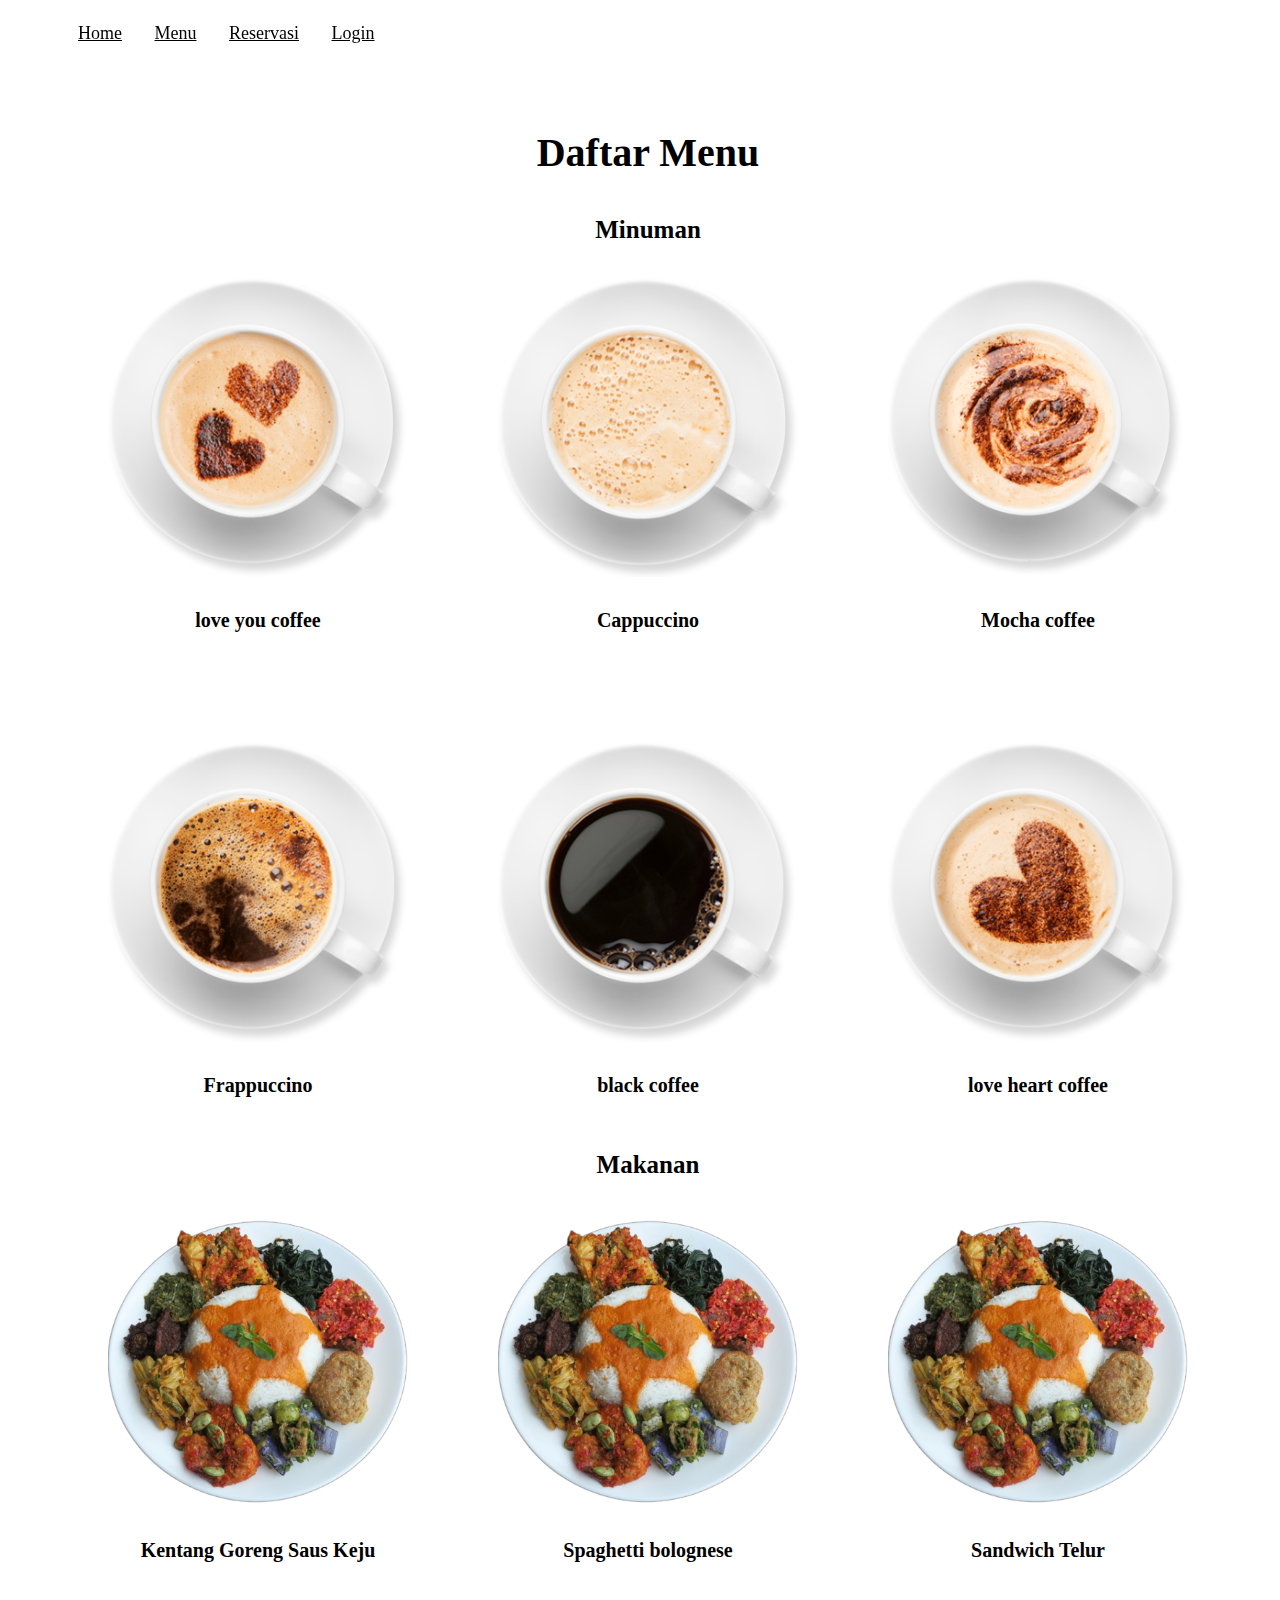
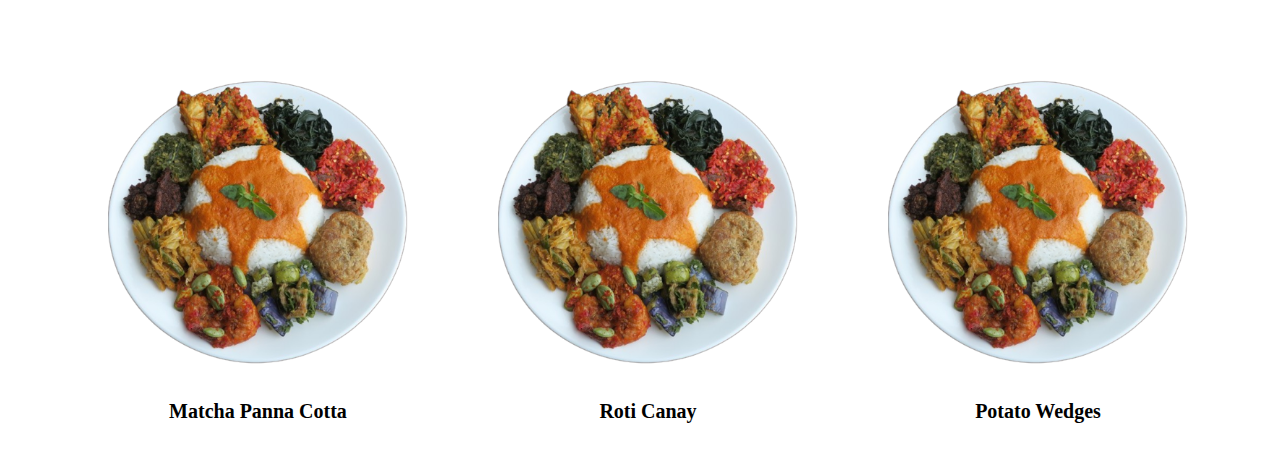
<file: resources/views/TEmplte/menu.html>
<!DOCTYPE html>
<html lang="en">

<head>
    <meta charset="UTF-8">
    <meta http-equiv="X-UA-Compatible" content="IE=edge">
    <meta name="viewport" content="width=device-width, initial-scale=1.0">
    <link rel="stylesheet" href="style.css">
    <title>menu</title>
</head>

<body>
    <header class="header">

        <section class="flex">
            <nav class="navbar">
                <a href="index.html">Home</a>
                <a href="menu.html">Menu</a>
                <a href="reservasi.html">Reservasi</a>
                <a href="#">Login</a>
            </nav>

            <div id="menu-btn" class="fas fa-bars"></div>

        </section>

    </header>

    <section class="menu" id="menu">

        <div class="heading">
            <h3>Daftar Menu</h3>
            <h4>Minuman</h4>
        </div>

        <div class="box-container">

            <div class="box">
                <img src="image/menu-1.png" alt="">
                <h3>love you coffee</h3>
            </div>

            <div class="box">
                <img src="image/menu-2.png" alt="">
                <h3>Cappuccino</h3>
            </div>

            <div class="box">
                <img src="image/menu-3.png" alt="">
                <h3>Mocha coffee</h3>
            </div>

            <div class="box">
                <img src="image/menu-4.png" alt="">
                <h3>Frappuccino</h3>
            </div>

            <div class="box">
                <img src="image/menu-5.png" alt="">
                <h3>black coffee</h3>
            </div>

            <div class="box">
                <img src="image/menu-6.png" alt="">
                <h3>love heart coffee</h3>
            </div>

        </div>

        <div class="heading">
            <h4>Makanan</h4>
        </div>

        <div class="box-container2">

            <div class="box">
                <img src="image/makanan-1.png" alt="">
                <h3>Kentang Goreng Saus Keju</h3>
            </div>

            <div class="box">
                <img src="image/makanan-1.png" alt="">
                <h3>Spaghetti bolognese</h3>
            </div>

            <div class="box">
                <img src="image/makanan-1.png" alt="">
                <h3>Sandwich Telur</h3>
            </div>

            <div class="box">
                <img src="image/makanan-1.png" alt="">
                <h3>Matcha Panna Cotta</h3>
            </div>

            <div class="box">
                <img src="image/makanan-1.png" alt="">
                <h3>Roti Canay</h3>
            </div>

            <div class="box">
                <img src="image/makanan-1.png" alt="">
                <h3>Potato Wedges</h3>
            </div>

        </div>

    </section>
</body>

</html>
</file>
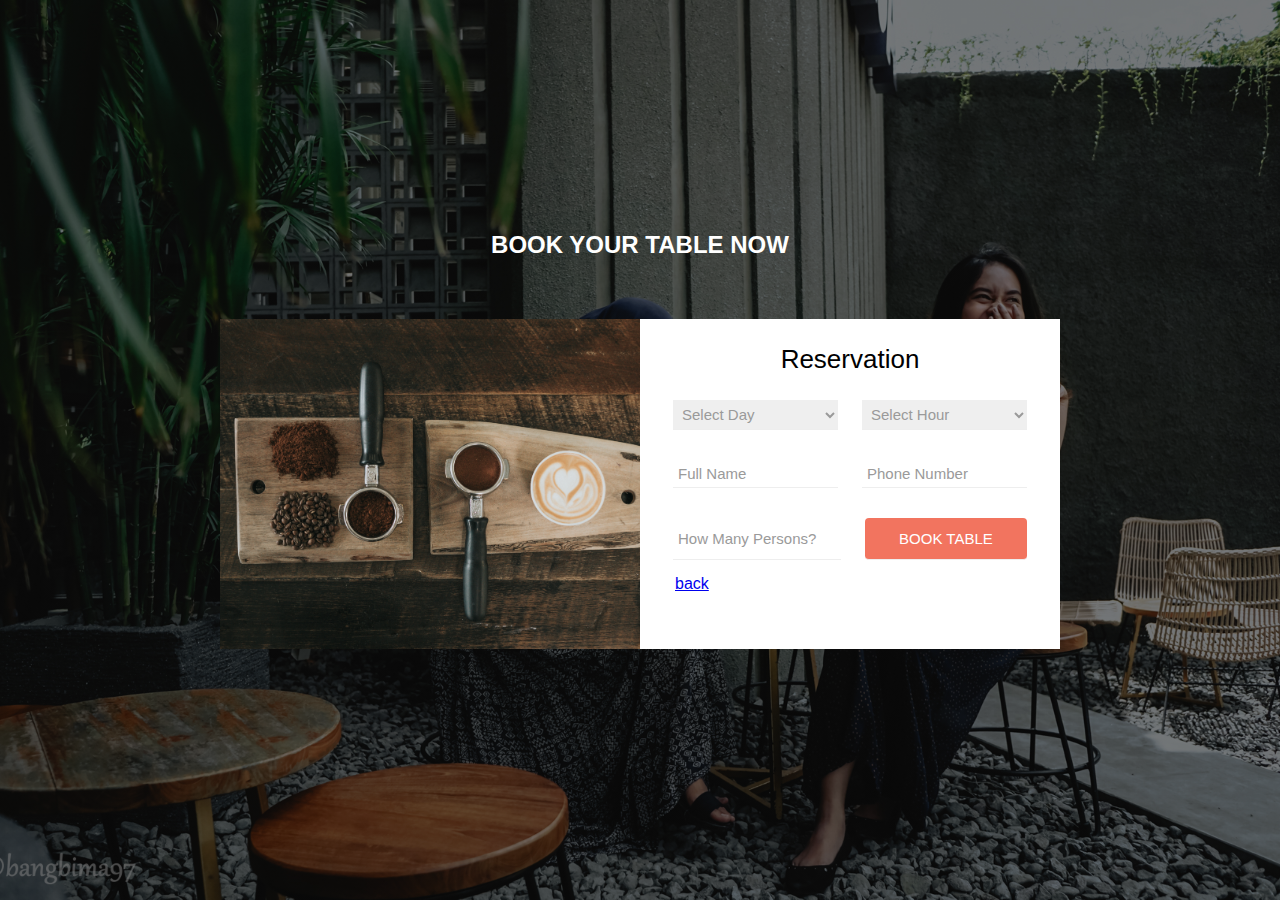
<file: resources/views/TEmplte/reservasi.html>
<!DOCTYPE html>
<html>

<head>
    <meta charset="utf-8">
    <meta http-equiv="X-UA-Compatible" content="IE=edge">
    <title>Reservation Form</title>
    <meta name="viewport" content="width=device-width, initial-scale=1">
    <link rel="stylesheet" href="reservasi.css">
</head>

<body>


    <section class="reservasi">

        <h2>BOOK YOUR TABLE NOW</h2>
        <div class="reservasi-container">
            <div class="reservasi-img">
                <!-- image here -->
            </div>

            <div class="reservasi-content">
                <h3>Reservation</h3>
                <form>
                    <div class="form-row">
                        <select name="days">
                            <option value="day-select">Select Day</option>
                            <option value="sunday">Sunday</option>
                            <option value="monday">Monday</option>
                            <option value="tuesday">Tuesday</option>
                            <option value="wednesday">Wednesday</option>
                            <option value="thursday">Thursday</option>
                            <option value="friday">Friday</option>
                            <option value="saturday">Saturday</option>
                        </select>

                        <select name="hours">
                            <option value="hour-select">Select Hour</option>
                            <option value="10">10: 00</option>
                            <option value="10">12: 00</option>
                            <option value="10">14: 00</option>
                            <option value="10">16: 00</option>
                            <option value="10">18: 00</option>
                            <option value="10">20: 00</option>
                            <option value="10">22: 00</option>
                        </select>
                    </div>

                    <div class="form-row">
                        <input type="text" placeholder="Full Name">
                        <input type="text" placeholder="Phone Number">
                    </div>

                    <div class="form-row">
                        <input type="number" placeholder="How Many Persons?" min="1">
                        <input type="submit" value="BOOK TABLE">
                    </div>
                    <div class="back">
                        <a href="index.html">back</a>
                    </div>
                </form>
            </div>
        </div>
    </section>

</body>

</html>
</file>
<file: resources/views/TEmplte/style.css>
*::selection {
    background-color: var(--main-color);
    color: var(--white);
}

html {
    font-size: 62.5%;
    overflow-x: hidden;
    scroll-behavior: smooth;
    scroll-padding-top: 6.5rem;
}

section {
    padding: 3rem 2rem;
    max-width: 1200px;
    margin: 0 auto;
}

.heading {
    text-align: center;
    margin-bottom: 3rem;
}

.heading img {
    height: 4rem;
    margin-bottom: 1rem;
}

.heading h3 {
    font-size: 4rem;
    color: var(--black);
    font-family: 'Merienda One', cursive;
}


.btn {
    display: inline-block;
    margin-top: 1rem;
    background-color: var(--main-color);
    cursor: pointer;
    color: var(--white);
    font-size: 1.8rem;
    padding: 1rem 3rem;
}

.btn:hover {
    background-color: var(--black);
}

.header {
    position: sticky;
    top: 0;
    left: 0;
    right: 0;
    background-color: var(--white);
    box-shadow: var(--box-shadow);
    z-index: 1000;
}

.header .flex {
    display: flex;
    align-items: center;
    justify-content: space-between;
    position: relative;
    padding: 1.5rem 2rem;
}

.header .flex .logo {
    color: var(--black);
    font-size: 2rem;
}

.header .flex .navbar a {
    margin-left: 3rem;
    font-size: 1.8rem;
    color: var(--black);
}

.header .flex .navbar a:hover {
    color: red;
}

#menu-btn {
    display: none;
    font-size: 2.5rem;
    color: var(--black);
    cursor: pointer;
}

.home-bg {
    background-image: url(image/coffee-2560260.jpg);
    background-size: cover;
    background-position: center;
}

.home-bg .home {
    min-height: 70rem;
    display: flex;
    align-items: center;
}

.home-bg .home .content {
    width: 150rem;
    text-align: center;
}

.home-bg .home .content h1 {
    font-size: 8rem;
    color: white;
    font-family: 'Roboto' sans-serif;
    text-align: center;
    font-family: 'Roboto' sans-serif;
    margin-bottom: 20px;
}

.home-bg .home .content h3 {
    padding: 2rem 0;
    font-size: 2.5rem;
    color: white;
    text-align: center;
    font-weight: lighter;
}

.menu .box-container {
    display: grid;
    grid-template-columns: repeat(auto-fit, 30rem);
    gap: 9rem;
    align-items: flex-start;
    justify-content: center;
}

.menu .box-container .box {
    text-align: center;
}

.menu .box-container .box img {
    width: 100%;
    margin-bottom: 1rem;
}

.menu .box-container .box h3 {
    font-size: 2rem;
    color: var(--black);
}


/* makanan */

.menu .box-container2 {
    display: grid;
    grid-template-columns: repeat(auto-fit, 30rem);
    gap: 9rem;
    align-items: flex-start;
    justify-content: center;
}

.menu .box-container2 .box {
    text-align: center;
}

.menu .box-container2 .box img {
    width: 100%;
    margin-bottom: 1rem;
}

.menu .box-container2 .box h3 {
    font-size: 2rem;
    color: var(--black);
}

.menu .heading h4 {
    font-size: 2.5rem;
    font-family: 'Merienda One', cursive;
}

.gallery .box-container {
    display: grid;
    grid-template-columns: repeat(auto-fit, 33rem);
    gap: 1.5rem;
    justify-content: center;
}

.gallery .box-container img {
    height: 100%;
    width: 100%;
    object-fit: cover;
}

.team .box-container {
    display: grid;
    grid-template-columns: repeat(auto-fit, 33rem);
    gap: 1.5rem;
    justify-content: center;
}

.team .box-container .box {
    text-align: center;
}

.team .box-container .box img {
    width: 100%;
    object-fit: cover;
    margin-bottom: .5rem;
}

.team .box-container .box h3 {
    font-size: 2rem;
    color: var(--black);
}


body{
	height: 100vh;
	width: 100%;
}

.contact{
	position: relative;
	width: 100%;
	height: 100%;
	display: flex;
	justify-content: center;
	align-items: center;
	padding: 20px 100px;
    margin-top: -200px;
}

.contact:after{
	content: '';
	position: absolute;
	width: 100%;
	height: 100%;
	left: 0;
	top: 0;
	background-size: cover;
	filter: blur(50px);
	z-index: -1;
}
.contact-box{
	max-width: 850px;
	display: grid;
	grid-template-columns: repeat(2, 1fr);
	justify-content: center;
	align-items: center;
	text-align: center;
	background-color: #F4DFBA;
	box-shadow: 0px 0px 19px 5px rgba(0,0,0,0.19);
}

.contact .left{
	background: url("image/Desain\ tanpa\ judul.jpg") no-repeat center;
	background-size: cover;
	height: 100%;
    color:#fff;
    font-size:18px;
    font-weight: 400;
    line-height: 1.2;
    padding-bottom: 10px;
    

}

.contact .right{
	padding: 25px 40px;
}

h2{
	position: relative;
	padding: 0 0 10px;
	margin-bottom: 10px;
}

h2:after{
	content: '';
    position: absolute;
    left: 50%;
    bottom: 0;
    transform: translateX(-50%);
    height: 4px;
    width: 50px;
    border-radius: 2px;
    background-color: #876445;
}

.field{
	width: 100%;
	border: 2px solid rgba(0, 0, 0, 0);
	outline: none;
	background-color: #fff;
	padding: 0.5rem 1rem;
	font-size: 1.1rem;
	margin-bottom: 22px;
	transition: .3s;
}

.field:hover{
	background-color: rgba(0, 0, 0, 0.1);
}

textarea{
	min-height: 150px;
}

.btn{
	width: 100%;
	padding: 0.5rem 1rem;
	background-color: #876445;
	color: #fff;
	font-size: 1.1rem;
	border: none;
	outline: none;
	cursor: pointer;
	transition: .3s;
}

.btn:hover{
    background-color: #EEC373;
   
}

.field:focus{
    border: 2px solid rgba(30,85,250,0.47);
    background-color: #fff;
}

@media screen and (max-width: 880px){
	.contact-box{
		grid-template-columns: 1fr;
	}
	.left{
		height: 200px;
	}
}
.about P{
    position: relative;
    margin-bottom: 35px;
    font-size: 20px;
}
.contact .heading .contact-box .left p{
    font-family: 'Trebuchet MS', 'Lucida Sans Unicode', 'Lucida Grande', 'Lucida Sans', Arial, sans-serif;
    color:#CA965C;
    font-size:18px;
    font-weight: 400;
    line-height: 1.2;
    margin-top: 200px;
}


.about h2 {
    position: relative;
    margin-bottom: 35px;
    font-size: 50px;
}
.about h2::after {
    content: "";
    width: 120px;
    height: 3px;
    display: inline-block;
    background: #FFC107;
    position: absolute;
    margin-left: -100px;
    bottom: -20px;
    margin: 0 auto;
}

.about .box {
    padding: 50px 30px;
    box-shadow: 0px 2px 15px rgba(0, 0, 0, 0.10);
    transition: 0.5s;
    position: relative;
    background-color: #876445;
    max-height: 230px;
    overflow: hidden;
    margin-bottom: 30px;
    border-radius: 10px;
}
.about .box:hover {
	padding: 30px 30px 70px 30px;
	box-shadow: 10px 15px 30px rgba(0, 0, 0, 0.20);
	background-color: #876445
}
.about .box img {
	position: absolute;
	top: 0px;
	left: 0px;
	width: 100%;
	z-index: -1;
	opacity: 0;
	transition:all ease 1s; 
}
.about .box:hover img {
	opacity: 1;
}

.about .box h4 a {
	font-size: 24px;
	font-weight: 600;
	padding: 0;
	margin: 20px 0;
	color: #fff;
	text-decoration: none;
}
.about .box p {
	color: #fff;
	font-size: 15px;
	margin: 0;
	padding: 0;
}
.about .box:hover span,
.about .box:hover h4 a,
.about .box:hover p {
  	color: #fff;
}
</file>
<file: resources/views/TEmplte/reservasi.css>
* {
    box-sizing: border-box;
    padding: 0;
    margin: 0;
}

body {
    font-family: 'Poppins', sans-serif;
}

.reservasi {
    min-height: 100vh;
    background: linear-gradient(rgba(0, 0, 0, 0.5), rgba(0, 0, 0, 0.5)), url("image/gal3.jpg") center/cover no-repeat;
    display: flex;
    flex-direction: column;
    justify-content: center;
    align-items: center;
    color: #fff;
    padding-bottom: 20px;
}

.reservasi-container {
    display: grid;
    grid-template-columns: 420px 420px;
}

.reservasi-img {
    background: url("image/coffee-2560260.jpg") center/cover no-repeat;
}

.reservasi h2 {
    padding-bottom: 40px;
    margin-bottom: 20px;
}

.reservasi-content {
    background: #fff;
    height: 330px;
}

.reservasi-content h3 {
    text-align: center;
    color: #000;
    padding: 25px 0 10px 0;
    font-size: 26px;
    font-weight: 500;
}

.form-row {
    display: flex;
    width: 90%;
    margin: 0 auto;
}

.back {
    font-family: 'Trebuchet MS', 'Lucida Sans Unicode', 'Lucida Grande', 'Lucida Sans', Arial, sans-serif;
    color: #f2745f;
    margin-left: 35px;
}

form select,
form input {
    display: block;
    width: 100%;
    margin: 15px 12px;
    padding: 5px;
    font-size: 15px;
    font-family: 'Poppins', sans-serif;
    outline: none;
    border: none;
    border-bottom: 1px solid #eee;
    font-weight: 300;
}

form input[type=text],
form input[type=number],
form input::placeholder,
select {
    color: #9a9a9a;
}

form input[type=submit] {
    color: #fff;
    background: #f2745f;
    padding: 12px 0;
    border-radius: 4px;
    cursor: pointer;
}

form input[type=submit]:hover {
    opacity: 0.9;
}

@media(max-width: 992px) {
    .reservasi-container {
        grid-template-columns: 100%;
        width: 100vw;
    }
    .reservasi-img {
        height: 330px;
    }
}
</file>
